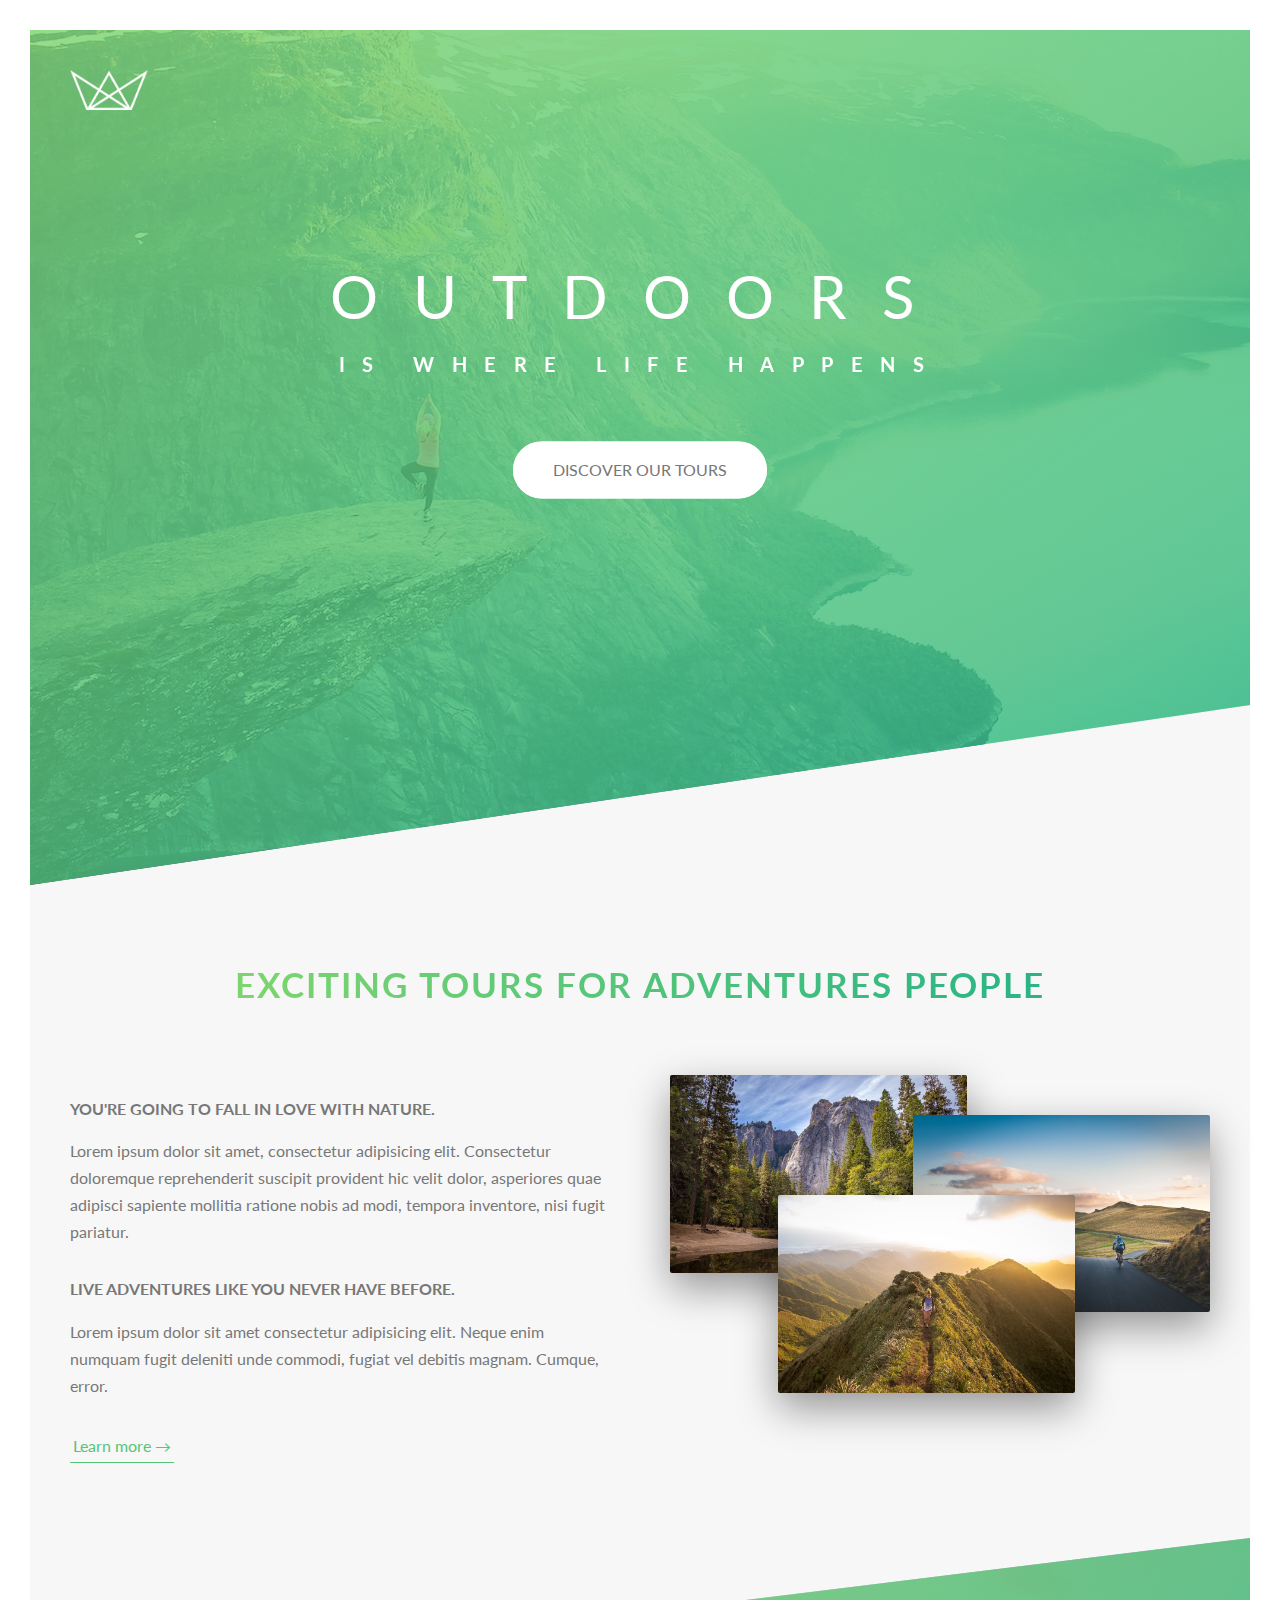
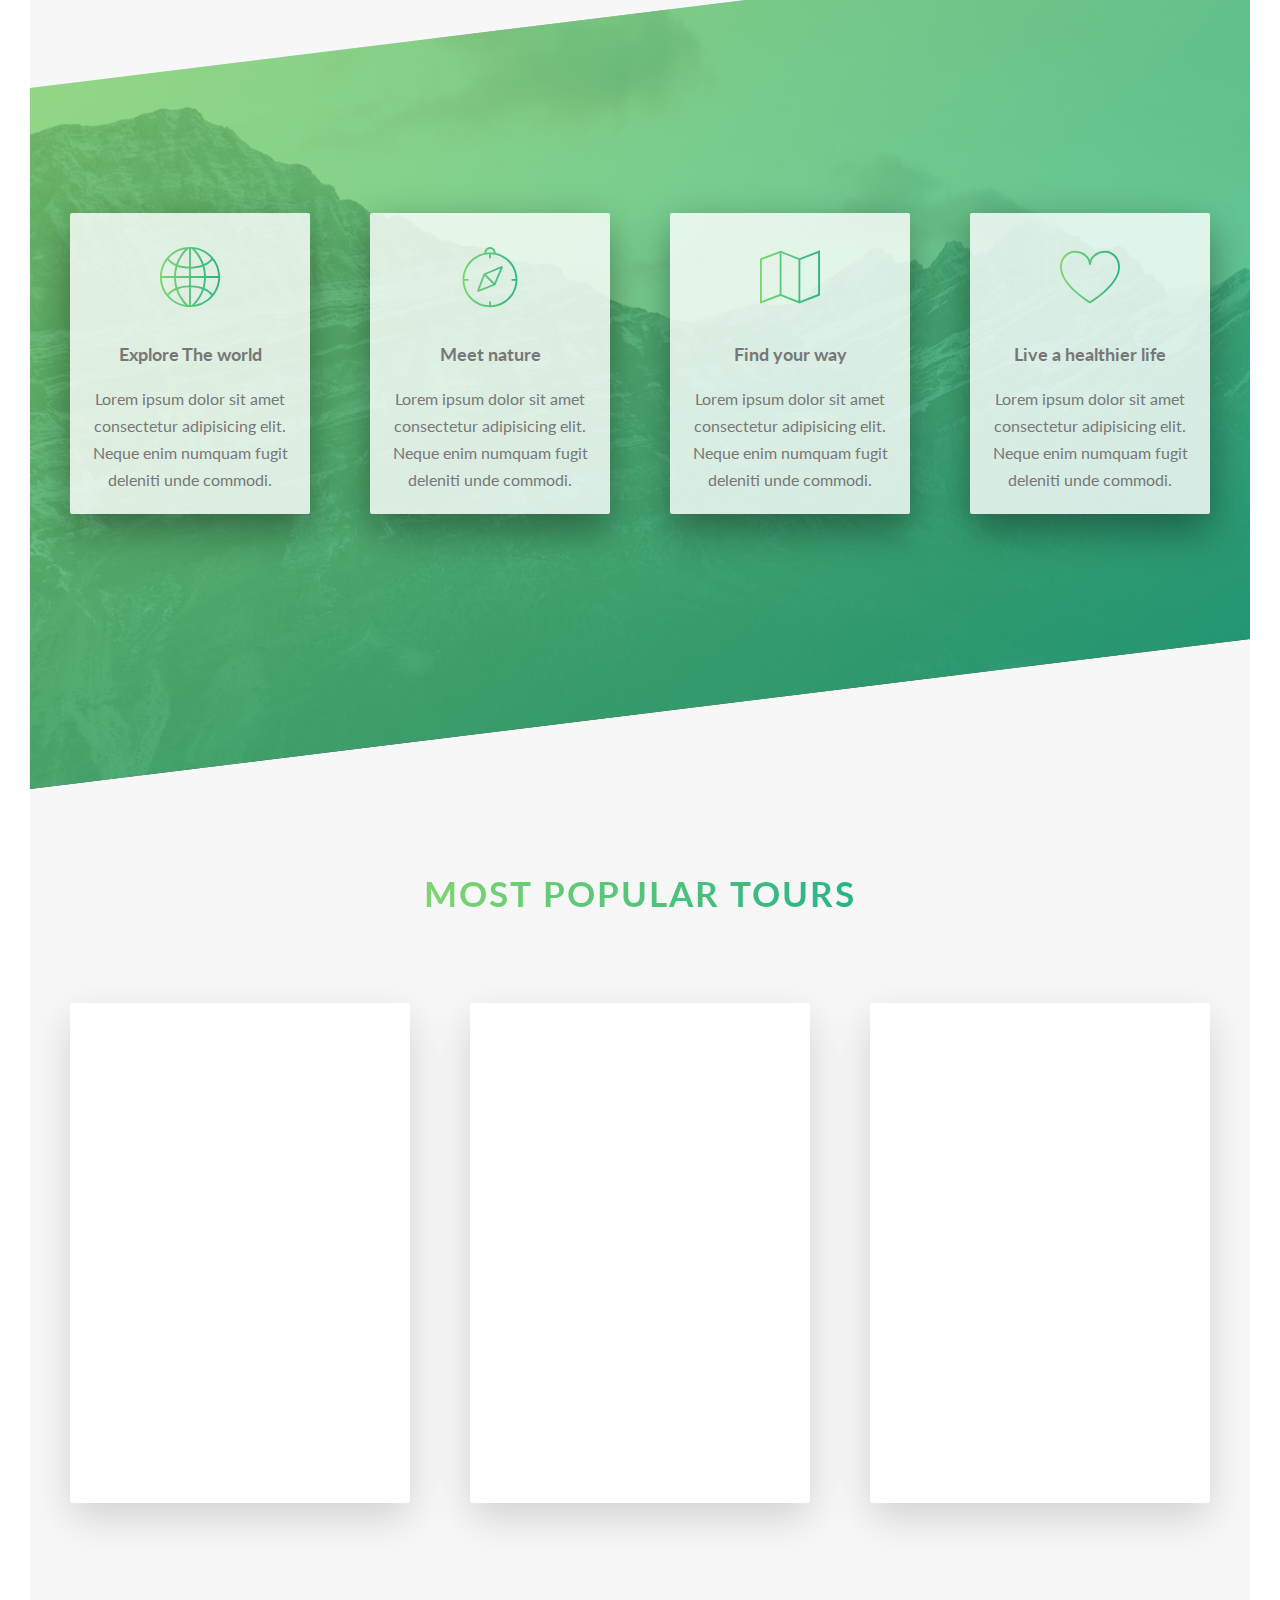
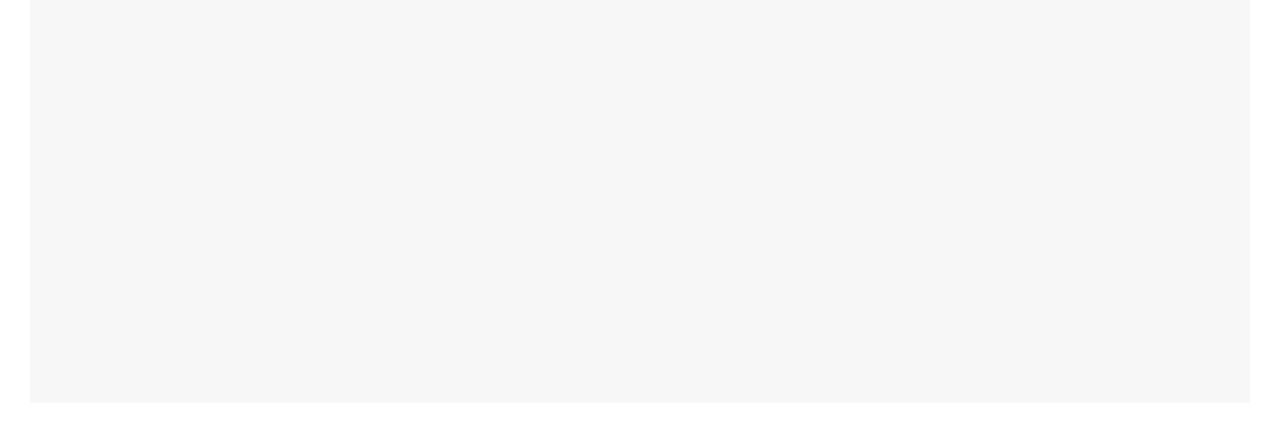
<file: natours/index.html>
<!DOCTYPE html>

<head>
    <meta charset='UTF-8' />
    <meta name='viewport' content='width=device-width, initial-scale=1.0' />

    <link href="https://fonts.googleapis.com/css?family=Lato:100,300,400,700,900" rel="stylesheet">
    <link rel='stylesheet' href='css/icon-fonts.css' />
    <link rel='stylesheet' href='css/style.css' />
    <link rel='shortcut icon' type='image/png' href='img/favicon.png' />
    <title>Natours | Exciting tours for adventurous people</title>
</head>



<body>
    <header class='header'>
        <div class='header__logo-box'>
            <img class='header__logo' src='img/logo-white.png' alt='Logo' />
        </div>

        <div class='header__text-box'>
            <h1 class='heading-primary'>
                <span class='heading-primary--main'>Outdoors</span>
                <span class='heading-primary--sub'>is where life happens</span>
            </h1>

            <a href='#' class='btn btn--white btn--animated'>discover our tours</a>

        </div>

    </header>

    <!--  
    <section class="grid-test">
        <div class="row">
            <div class="col-1-of-2">col-1-of-2</div>
            <div class="col-1-of-2">col-1-of-2</div>
        </div>
        <div class="row">
            <div class="col-1-of-3">col-1-of -3</div>
            <div class="col-1-of-3">col-1-of -3</div>
            <div class="col-1-of-3">col-1-of -3</div>
        </div>
        <div class="row">
            <div class="col-1-of-3">col-1-of -3</div>
            <div class="col-2-of-3">col-2-of -3</div>
        </div>
        <div class="row">
            <div class="col-1-of-4">col-1-of-4</div>
            <div class="col-1-of-4">col-1-of-4</div>
            <div class="col-1-of-4">col-1-of-4</div>
            <div class="col-1-of-4">col-1-of-4</div>
        </div>
        <div class="row">
            <div class="col-1-of-4">col-1-of-4</div>
            <div class="col-1-of-4">col-1-of-4</div>
            <div class="col-2-of-4">col-2-of-4</div>
        </div>
        <div class="row">
            <div class="col-1-of-4">col-1-of-4</div>
            <div class="col-3-of-4">col-3-of-4</div>
        </div>
    </section>
     -->

    <main>
        <section class="section-about">
            <div class="u-center-text u-margin-bottom-big">
                <h2 class="heading-secondary">
                    Exciting tours for adventures people
                </h2>
            </div>

            <div class="row">
                <div class="col-1-of-2">
                    <h3 class="heading-tertiary u-margin-bottom-small">
                        You're going to fall in love with nature.
                    </h3>
                    <p class="paragraph">
                        Lorem ipsum dolor sit amet, consectetur adipisicing elit. Consectetur doloremque reprehenderit suscipit provident hic velit dolor, asperiores quae adipisci sapiente mollitia ratione nobis ad modi, tempora inventore, nisi fugit pariatur.
                    </p>
                    
                    <h3 class="heading-tertiary u-margin-bottom-small">
                        Live adventures like you never have before.
                    </h3>
                    <p class="paragraph">
                        Lorem ipsum dolor sit amet consectetur adipisicing elit. Neque enim numquam fugit deleniti unde commodi, fugiat vel debitis magnam. Cumque, error.
                    </p>

                    <a href="#" class="btn-text" >Learn more &rarr;</a> 
                </div>
                <div class="col-1-of-2">

                    <div class="composition">
                        <img src="img/nat-1-large.jpg" alt="Image 1" class="composition__photo composition__photo--p1">
                        <img src="img/nat-2-large.jpg" alt="Image 2" class="composition__photo composition__photo--p2">
                        <img src="img/nat-3-large.jpg" alt="Image 3" class="composition__photo composition__photo--p3">
                    </div>

                </div>
            </div>

        </section>

        <section class="section-feature">
            <div class="row">
                <div class="col-1-of-4">
                    <div class="feature-box">
                        <i class="feature-box__icon icon-basic-world"></i>
                        <h3 class="heading__tertiary u-margin-bottom-small">Explore The world</h3>
                        <p class="paragraph">
                            Lorem ipsum dolor sit amet consectetur adipisicing elit. Neque enim numquam fugit deleniti unde commodi.
                        </p>
                    </div>
                </div>

                <div class="col-1-of-4">
                    <div class="feature-box">
                        <i class="feature-box__icon icon-basic-compass"></i>
                        <h3 class="heading__tertiary u-margin-bottom-small">Meet nature</h3>
                        <p class="paragraph">
                            Lorem ipsum dolor sit amet consectetur adipisicing elit. Neque enim numquam fugit deleniti unde commodi.
                        </p>
                    </div>
                </div>


                <div class="col-1-of-4">
                    <div class="feature-box">
                        <i class="feature-box__icon icon-basic-map"></i>
                        <h3 class="heading__tertiary u-margin-bottom-small">Find your way</h3>
                        <p class="paragraph">
                            Lorem ipsum dolor sit amet consectetur adipisicing elit. Neque enim numquam fugit deleniti unde commodi.
                        </p>
                    </div>
                </div>


                <div class="col-1-of-4">
                    <div class="feature-box">
                        <i class="feature-box__icon icon-basic-heart"></i>
                        <h3 class="heading__tertiary u-margin-bottom-small">Live a healthier life</h3>
                        <p class="paragraph">
                            Lorem ipsum dolor sit amet consectetur adipisicing elit. Neque enim numquam fugit deleniti unde commodi.
                        </p>
                    </div>
                </div>
            </div>
        </section>

        <section class="section-tours">
            <div class="u-center-text u-margin-bottom-big">
                <h2 class="heading-secondary">
                    Most popular tours
                </h2>
            </div>

            <div class="row">
                <div class="col-1-of-3">
                    <div class="card">
                        <div class="card__side card__side--front">
                                Front
                        </div>
                         <div class="card__side card__side--back card__side--back-1">
                                Back
                        </div>
                    </div>
                </div>
                <div class="col-1-of-3">
                    <div class="card">
                        <div class="card__side card__side--front">
                                Front
                        </div>
                         <div class="card__side card__side--back card__side--back-2">
                                Back
                        </div>
                    </div>
                </div>
                <div class="col-1-of-3">
                    <div class="card">
                        <div class="card__side card__side--front" >
                                Front
                        </div>

                        <div class="card__side card__side--back card__side--back-3" >
                                Back
                        </div>
                    </div>
                </div>
            </div>

        </section>

    </main>








</body>

</html>
</file>
<file: natours/css/icon-fonts.css>
@charset "UTF-8";

@font-face {
  font-family: "linea-basic-10";
  src:url("fonts/linea-basic-10.eot");
  src:url("fonts/linea-basic-10.eot?#iefix") format("embedded-opentype"),
    url("fonts/linea-basic-10.woff") format("woff"),
    url("fonts/linea-basic-10.ttf") format("truetype"),
    url("fonts/linea-basic-10.svg#linea-basic-10") format("svg");
  font-weight: normal;
  font-style: normal;

}

[data-icon]:before {
  font-family: "linea-basic-10" !important;
  content: attr(data-icon);
  font-style: normal !important;
  font-weight: normal !important;
  font-variant: normal !important;
  text-transform: none !important;
  speak: none;
  line-height: 1;
  -webkit-font-smoothing: antialiased;
  -moz-osx-font-smoothing: grayscale;
}

[class^="icon-"]:before,
[class*=" icon-"]:before {
  font-family: "linea-basic-10" !important;
  font-style: normal !important;
  font-weight: normal !important;
  font-variant: normal !important;
  text-transform: none !important;
  speak: none;
  line-height: 1;
  -webkit-font-smoothing: antialiased;
  -moz-osx-font-smoothing: grayscale;
}

.icon-basic-accelerator:before {
  content: "a";
}
.icon-basic-alarm:before {
  content: "b";
}
.icon-basic-anchor:before {
  content: "c";
}
.icon-basic-anticlockwise:before {
  content: "d";
}
.icon-basic-archive:before {
  content: "e";
}
.icon-basic-archive-full:before {
  content: "f";
}
.icon-basic-ban:before {
  content: "g";
}
.icon-basic-battery-charge:before {
  content: "h";
}
.icon-basic-battery-empty:before {
  content: "i";
}
.icon-basic-battery-full:before {
  content: "j";
}
.icon-basic-battery-half:before {
  content: "k";
}
.icon-basic-bolt:before {
  content: "l";
}
.icon-basic-book:before {
  content: "m";
}
.icon-basic-book-pen:before {
  content: "n";
}
.icon-basic-book-pencil:before {
  content: "o";
}
.icon-basic-bookmark:before {
  content: "p";
}
.icon-basic-calculator:before {
  content: "q";
}
.icon-basic-calendar:before {
  content: "r";
}
.icon-basic-cards-diamonds:before {
  content: "s";
}
.icon-basic-cards-hearts:before {
  content: "t";
}
.icon-basic-case:before {
  content: "u";
}
.icon-basic-chronometer:before {
  content: "v";
}
.icon-basic-clessidre:before {
  content: "w";
}
.icon-basic-clock:before {
  content: "x";
}
.icon-basic-clockwise:before {
  content: "y";
}
.icon-basic-cloud:before {
  content: "z";
}
.icon-basic-clubs:before {
  content: "A";
}
.icon-basic-compass:before {
  content: "B";
}
.icon-basic-cup:before {
  content: "C";
}
.icon-basic-diamonds:before {
  content: "D";
}
.icon-basic-display:before {
  content: "E";
}
.icon-basic-download:before {
  content: "F";
}
.icon-basic-exclamation:before {
  content: "G";
}
.icon-basic-eye:before {
  content: "H";
}
.icon-basic-eye-closed:before {
  content: "I";
}
.icon-basic-female:before {
  content: "J";
}
.icon-basic-flag1:before {
  content: "K";
}
.icon-basic-flag2:before {
  content: "L";
}
.icon-basic-floppydisk:before {
  content: "M";
}
.icon-basic-folder:before {
  content: "N";
}
.icon-basic-folder-multiple:before {
  content: "O";
}
.icon-basic-gear:before {
  content: "P";
}
.icon-basic-geolocalize-01:before {
  content: "Q";
}
.icon-basic-geolocalize-05:before {
  content: "R";
}
.icon-basic-globe:before {
  content: "S";
}
.icon-basic-gunsight:before {
  content: "T";
}
.icon-basic-hammer:before {
  content: "U";
}
.icon-basic-headset:before {
  content: "V";
}
.icon-basic-heart:before {
  content: "W";
}
.icon-basic-heart-broken:before {
  content: "X";
}
.icon-basic-helm:before {
  content: "Y";
}
.icon-basic-home:before {
  content: "Z";
}
.icon-basic-info:before {
  content: "0";
}
.icon-basic-ipod:before {
  content: "1";
}
.icon-basic-joypad:before {
  content: "2";
}
.icon-basic-key:before {
  content: "3";
}
.icon-basic-keyboard:before {
  content: "4";
}
.icon-basic-laptop:before {
  content: "5";
}
.icon-basic-life-buoy:before {
  content: "6";
}
.icon-basic-lightbulb:before {
  content: "7";
}
.icon-basic-link:before {
  content: "8";
}
.icon-basic-lock:before {
  content: "9";
}
.icon-basic-lock-open:before {
  content: "!";
}
.icon-basic-magic-mouse:before {
  content: "\"";
}
.icon-basic-magnifier:before {
  content: "#";
}
.icon-basic-magnifier-minus:before {
  content: "$";
}
.icon-basic-magnifier-plus:before {
  content: "%";
}
.icon-basic-mail:before {
  content: "&";
}
.icon-basic-mail-multiple:before {
  content: "'";
}
.icon-basic-mail-open:before {
  content: "(";
}
.icon-basic-mail-open-text:before {
  content: ")";
}
.icon-basic-male:before {
  content: "*";
}
.icon-basic-map:before {
  content: "+";
}
.icon-basic-message:before {
  content: ",";
}
.icon-basic-message-multiple:before {
  content: "-";
}
.icon-basic-message-txt:before {
  content: ".";
}
.icon-basic-mixer2:before {
  content: "/";
}
.icon-basic-mouse:before {
  content: ":";
}
.icon-basic-notebook:before {
  content: ";";
}
.icon-basic-notebook-pen:before {
  content: "<";
}
.icon-basic-notebook-pencil:before {
  content: "=";
}
.icon-basic-paperplane:before {
  content: ">";
}
.icon-basic-pencil-ruler:before {
  content: "?";
}
.icon-basic-pencil-ruler-pen:before {
  content: "@";
}
.icon-basic-photo:before {
  content: "[";
}
.icon-basic-picture:before {
  content: "]";
}
.icon-basic-picture-multiple:before {
  content: "^";
}
.icon-basic-pin1:before {
  content: "_";
}
.icon-basic-pin2:before {
  content: "`";
}
.icon-basic-postcard:before {
  content: "{";
}
.icon-basic-postcard-multiple:before {
  content: "|";
}
.icon-basic-printer:before {
  content: "}";
}
.icon-basic-question:before {
  content: "~";
}
.icon-basic-rss:before {
  content: "\\";
}
.icon-basic-server:before {
  content: "\e000";
}
.icon-basic-server2:before {
  content: "\e001";
}
.icon-basic-server-cloud:before {
  content: "\e002";
}
.icon-basic-server-download:before {
  content: "\e003";
}
.icon-basic-server-upload:before {
  content: "\e004";
}
.icon-basic-settings:before {
  content: "\e005";
}
.icon-basic-share:before {
  content: "\e006";
}
.icon-basic-sheet:before {
  content: "\e007";
}
.icon-basic-sheet-multiple:before {
  content: "\e008";
}
.icon-basic-sheet-pen:before {
  content: "\e009";
}
.icon-basic-sheet-pencil:before {
  content: "\e00a";
}
.icon-basic-sheet-txt:before {
  content: "\e00b";
}
.icon-basic-signs:before {
  content: "\e00c";
}
.icon-basic-smartphone:before {
  content: "\e00d";
}
.icon-basic-spades:before {
  content: "\e00e";
}
.icon-basic-spread:before {
  content: "\e00f";
}
.icon-basic-spread-bookmark:before {
  content: "\e010";
}
.icon-basic-spread-text:before {
  content: "\e011";
}
.icon-basic-spread-text-bookmark:before {
  content: "\e012";
}
.icon-basic-star:before {
  content: "\e013";
}
.icon-basic-tablet:before {
  content: "\e014";
}
.icon-basic-target:before {
  content: "\e015";
}
.icon-basic-todo:before {
  content: "\e016";
}
.icon-basic-todo-pen:before {
  content: "\e017";
}
.icon-basic-todo-pencil:before {
  content: "\e018";
}
.icon-basic-todo-txt:before {
  content: "\e019";
}
.icon-basic-todolist-pen:before {
  content: "\e01a";
}
.icon-basic-todolist-pencil:before {
  content: "\e01b";
}
.icon-basic-trashcan:before {
  content: "\e01c";
}
.icon-basic-trashcan-full:before {
  content: "\e01d";
}
.icon-basic-trashcan-refresh:before {
  content: "\e01e";
}
.icon-basic-trashcan-remove:before {
  content: "\e01f";
}
.icon-basic-upload:before {
  content: "\e020";
}
.icon-basic-usb:before {
  content: "\e021";
}
.icon-basic-video:before {
  content: "\e022";
}
.icon-basic-watch:before {
  content: "\e023";
}
.icon-basic-webpage:before {
  content: "\e024";
}
.icon-basic-webpage-img-txt:before {
  content: "\e025";
}
.icon-basic-webpage-multiple:before {
  content: "\e026";
}
.icon-basic-webpage-txt:before {
  content: "\e027";
}
.icon-basic-world:before {
  content: "\e028";
}
</file>
<file: natours/css/style.css>
/* COLORS:

Light green: #7ed56f
Medium green: #55c57a
Dark green: #28b485 */
*,
*::after,
*::before {
  margin: 0;
  padding: 0;
  box-sizing: inherit; }

html {
  font-size: 62.5%; }

body {
  box-sizing: border-box; }

@keyframes moveInLeft {
  0% {
    opacity: 0;
    transform: translateX(-10rem); }
  80% {
    transform: translateX(1rem); }
  100% {
    opacity: 1;
    transform: translateX(0); } }

@keyframes moveInRight {
  0% {
    opacity: 0;
    transform: translateX(10rem); }
  80% {
    transform: translateX(-1rem); }
  100% {
    opacity: 1;
    transform: translateX(0); } }

@keyframes moveInBottom {
  0% {
    opacity: 0;
    transform: translateY(3rem); }
  80% {
    transform: translateY(-1rem); }
  100% {
    opacity: 1;
    transform: translateY(0); } }

body {
  padding: 3rem;
  font-family: 'Lato', sans-serif;
  color: #777;
  line-height: 1.7;
  font-weight: 400; }

.heading-primary {
  color: white;
  backface-visibility: hidden;
  text-transform: uppercase;
  margin-bottom: 6rem; }
  .heading-primary--main {
    display: block;
    font-weight: 400;
    letter-spacing: 3.5rem;
    font-size: 6rem;
    animation: moveInLeft 1s ease-out; }
  .heading-primary--sub {
    display: block;
    font-weight: 700;
    letter-spacing: 1.75rem;
    font-size: 2rem;
    animation: moveInRight 1s ease-out; }

.heading-secondary {
  font-size: 3.5rem;
  font-weight: 700;
  text-transform: uppercase;
  display: inline-block;
  -webkit-background-clip: text;
  color: transparent;
  transition: all .2s;
  letter-spacing: 2px;
  background-image: linear-gradient(to right, #7ed56f, #28b485); }
  .heading-secondary:hover {
    transform: skewX(15deg) skewY(2deg); }

.heading-tertiary {
  font-size: 1.6rem;
  font-weight: 700;
  text-transform: uppercase; }

.paragraph {
  font-size: 1.6rem; }
  .paragraph:not(:last-child) {
    margin-bottom: 3rem; }

.u-center-text {
  text-align: center; }

.u-margin-bottom-big {
  margin-bottom: 8rem; }

.u-margin-bottom-medium {
  margin-bottom: 4rem; }

.u-margin-bottom-small {
  margin-bottom: 1.5rem; }

.btn:visited, .btn:link {
  border-radius: 10rem;
  text-transform: uppercase;
  text-decoration: none;
  padding: 1.5rem 4rem;
  display: inline-block;
  transition: all .2s;
  position: relative; }

.btn:hover {
  transform: translateY(-0.3rem);
  box-shadow: 0 10px 20px rgba(0, 0, 0, 0.2); }
  .btn:hover::after {
    transform: scaleX(1.4) scaleY(1.6);
    opacity: 0; }

.btn:active {
  transform: translateY(-0.1rem);
  box-shadow: 0 5px 10px rgba(0, 0, 0, 0.2); }

.btn::after {
  content: '';
  display: inline-block;
  width: 100%;
  height: 100%;
  border-radius: 10rem;
  background-color: #fff;
  position: absolute;
  top: 0;
  left: 0;
  z-index: -1;
  transition: all .2s; }

.btn--white {
  color: #777;
  background-color: #fff;
  font-size: 1.6rem; }
  .btn--white::after {
    background-color: #fff; }

.btn--animated {
  animation: moveInBottom 0.5s ease-out 0.75s;
  animation-fill-mode: backwards; }

.btn-text:link, .btn-text:visited {
  color: #55c57a;
  display: inline-block;
  text-decoration: none;
  border-bottom: 1px solid #55c57a;
  padding: 3px;
  font-size: 1.6rem;
  transition: all .2s; }

.btn-text:hover {
  background-color: #55c57a;
  color: #fff;
  box-shadow: 0 1rem 2rem rgba(0, 0, 0, 0.5);
  transform: translateY(-2px); }

.btn-text:active {
  box-shadow: 0 0.5rem 2rem rgba(0, 0, 0, 0.15);
  transform: translateY(0); }

.composition {
  position: relative; }
  .composition__photo {
    width: 55%;
    box-shadow: 0 1.5rem 4rem rgba(0, 0, 0, 0.4);
    border-radius: 2px;
    position: absolute;
    z-index: 10;
    transition: all .2s; }
    .composition__photo--p1 {
      left: 0;
      top: -2rem; }
    .composition__photo--p2 {
      right: 0;
      top: 2rem; }
    .composition__photo--p3 {
      left: 20%;
      top: 10rem; }
    .composition__photo:hover {
      outline: 1.5rem solid #55c57a;
      outline-offset: 2rem;
      transform: scale(1.05) translateY(-0.5rem);
      box-shadow: 0 2.5rem 4rem rgba(0, 0, 0, 0.5);
      z-index: 20; }
  .composition:hover .composition__photo:not(:hover) {
    transform: scale(0.9); }

.feature-box {
  font-size: 1.5rem;
  background-color: rgba(255, 255, 255, 0.8);
  border-radius: 2px;
  box-shadow: 0 1.5rem 4rem rgba(0, 0, 0, 0.4);
  padding: 2rem;
  text-align: center;
  transition: transform .3s; }
  .feature-box__icon {
    background-image: linear-gradient(to right, #7ed56f, #28b485);
    font-size: 6rem;
    -webkit-background-clip: text;
    color: transparent;
    margin-bottom: 0.5rem;
    display: inline-block; }
  .feature-box:hover {
    transform: scale(1.05) translateY(-2rem); }

.card {
  perspective: 150rem;
  -moz-perspective: 150rem;
  height: 50rem;
  position: relative; }
  .card__side {
    height: 50rem;
    transition: all 0.8s ease;
    font-size: 2rem;
    color: white;
    position: absolute;
    left: 0;
    top: 0;
    backface-visibility: hidden;
    box-shadow: 0 1.5rem 4rem rgba(0, 0, 0, 0.15);
    width: 100%;
    border-radius: 3px; }
    .card__side--front {
      background-color: white; }
    .card__side--back {
      transform: rotateY(180deg); }
      .card__side--back-1 {
        background-image: linear-gradient(to right bottom, #ffb900, #ff7738); }
      .card__side--back-2 {
        background-image: linear-gradient(to right bottom, #7ed56f, #28b485); }
      .card__side--back-3 {
        background-image: linear-gradient(to right bottom, #2998ff, #5643fa); }
  .card:hover .card__side--front {
    transform: rotateY(180deg); }
  .card:hover .card__side--back {
    transform: rotateY(0); }

.row {
  max-width: 114rem;
  margin: 0 auto; }
  .row::after {
    content: "";
    display: table;
    clear: both; }
  .row:not(:last-child) {
    margin-bottom: 8rem; }
  .row [class^="col-"] {
    float: left; }
    .row [class^="col-"]:not(:last-child) {
      margin-right: 6rem; }
  .row .col-1-of-2 {
    width: calc((100% - 6rem) / 2); }
  .row .col-1-of-3 {
    width: calc((100% - 2 * 6rem) / 3); }
  .row .col-1-of-4 {
    width: calc((100% - 3 * 6rem) / 4); }
  .row .col-2-of-3 {
    width: calc((((100% - 2 * 6rem) / 3) * 2 ) + 6rem); }
  .row .col-2-of-4 {
    width: calc((((100% - 3 * 6rem) / 4) * 2 ) + 6rem); }
  .row .col-3-of-4 {
    width: calc((((100% - 3 * 6rem) / 4) * 3 ) + (2 * 6rem)); }

.header {
  background-image: linear-gradient(to right bottom, rgba(126, 213, 111, 0.8), rgba(40, 180, 133, 0.8)), url(../img/hero.jpg);
  background-position: top;
  height: 95vh;
  width: 100%;
  position: relative;
  clip-path: polygon(0 0, 100% 0, 100% 75vh, 0 100%); }
  .header__logo-box {
    position: absolute;
    top: 4rem;
    left: 4rem; }
  .header__logo {
    height: 4rem; }
  .header__text-box {
    position: absolute;
    top: 40%;
    left: 50%;
    transform: translate(-50%, -50%);
    text-align: center; }

.section-about {
  background-color: #f7f7f7;
  padding: 25rem 0;
  margin-top: -20vh; }

.section-feature {
  padding: 20rem 0;
  background-image: linear-gradient(to right bottom, rgba(126, 213, 111, 0.8), rgba(40, 180, 133, 0.8)), url(../img/nat-4.jpg);
  transform: skewY(-7deg);
  margin-top: -10rem; }
  .section-feature > * {
    transform: skewY(7deg); }

.section-tours {
  background-color: #f7f7f7;
  padding: 25rem 0 50rem 0;
  margin-top: -10rem; }
</file>
